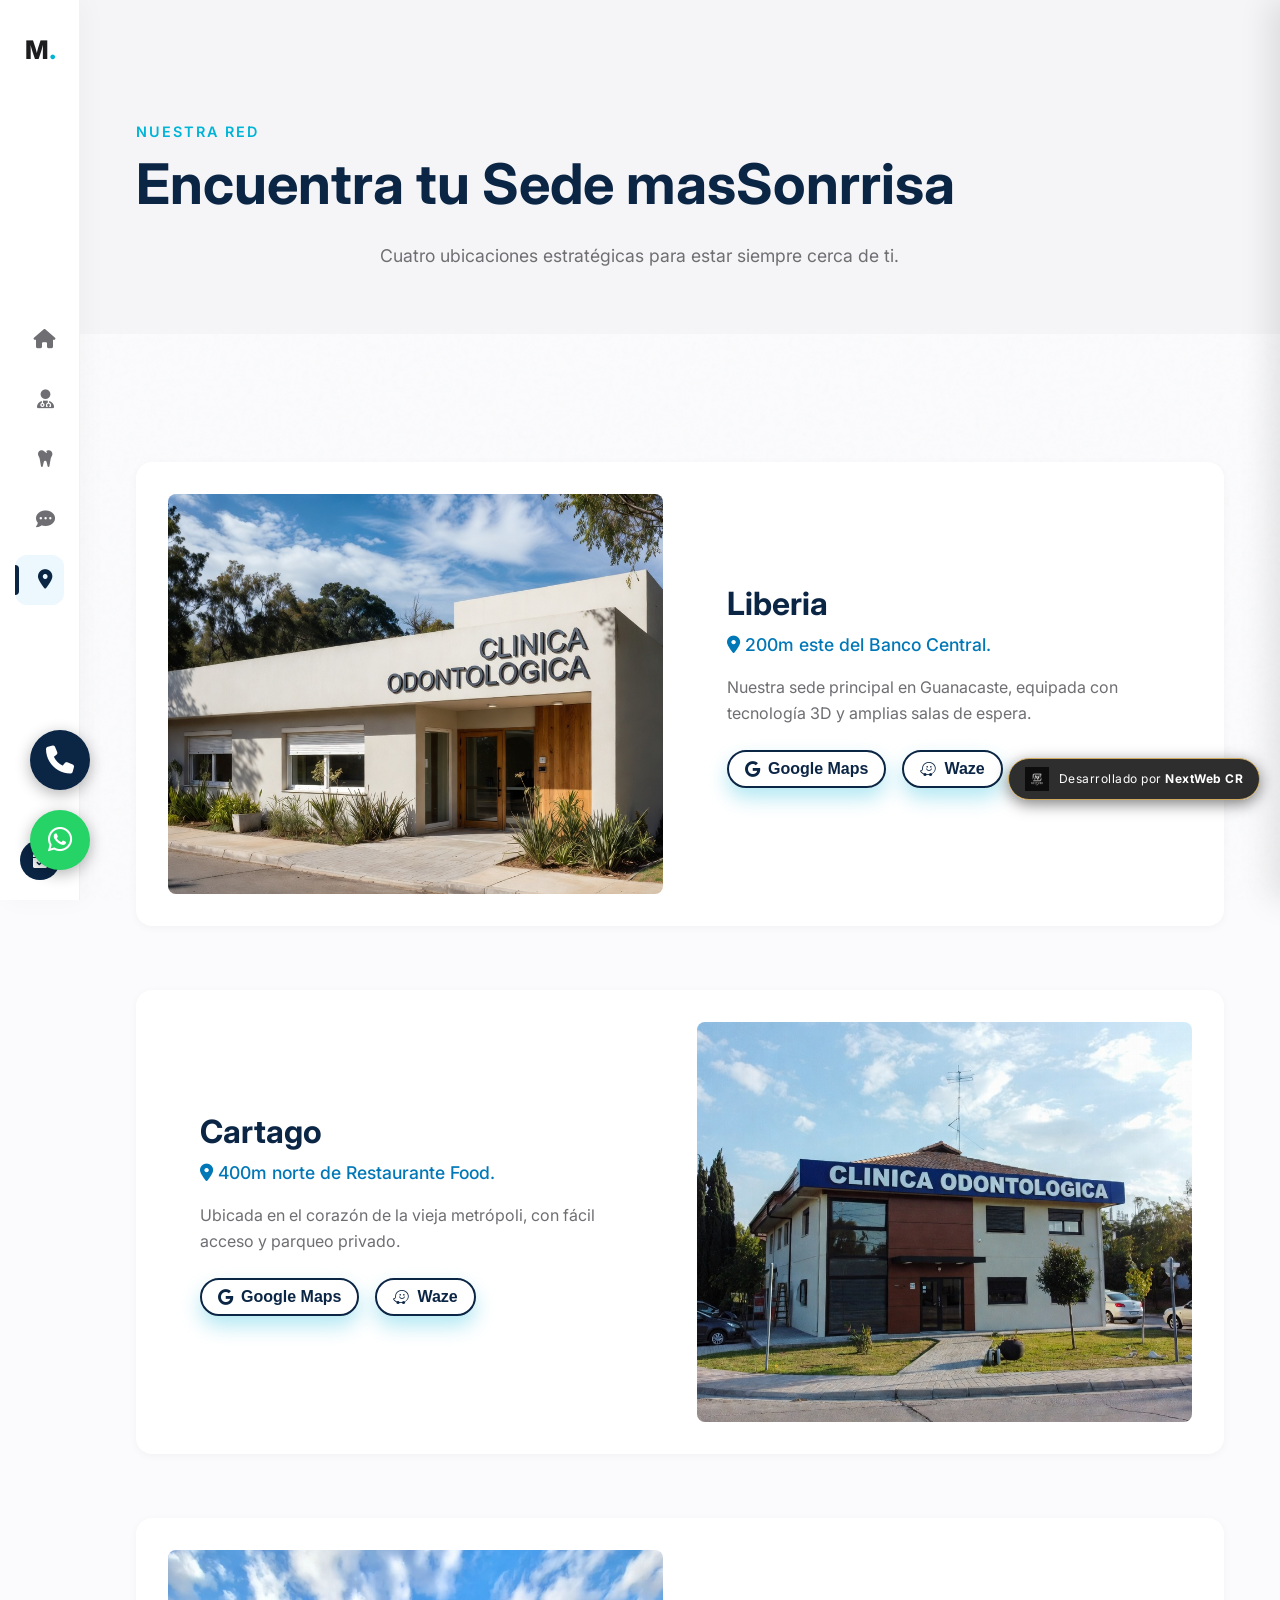
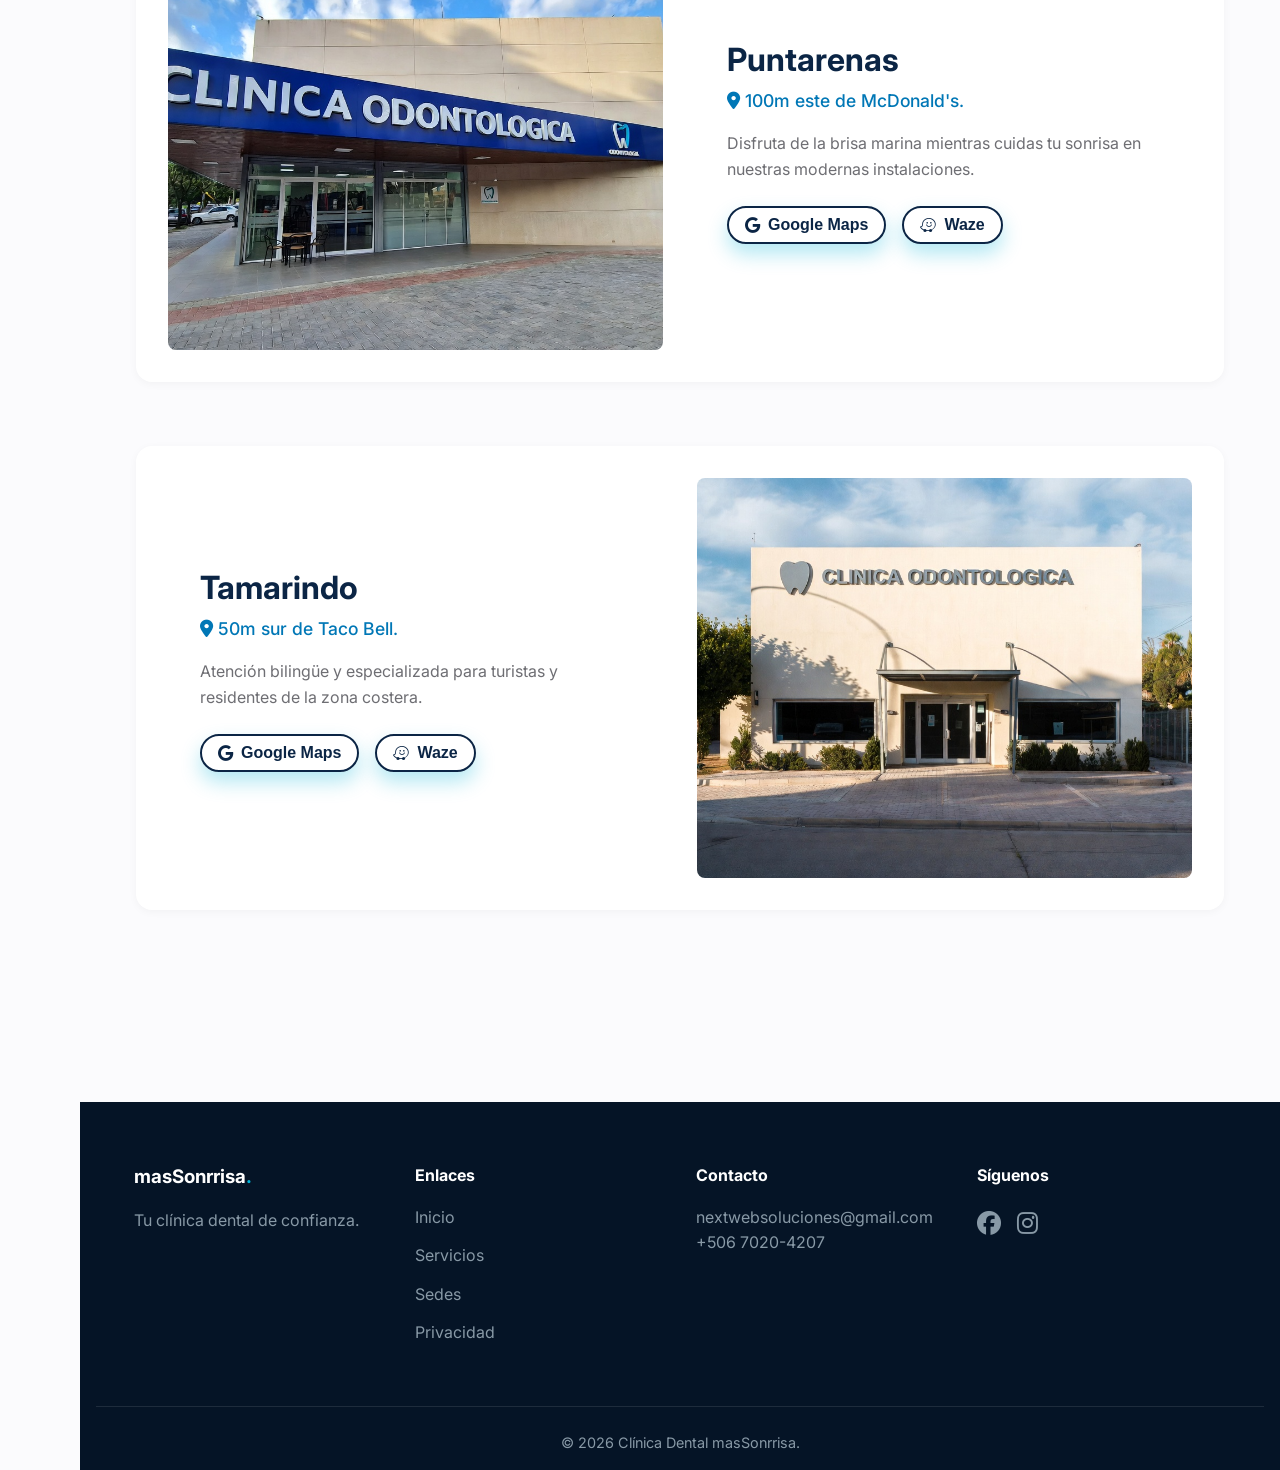
<file: clinicas.html>
<!DOCTYPE html>
<html lang="es">

<head>
    <meta charset="UTF-8">
    <meta name="viewport" content="width=device-width, initial-scale=1.0">
    <link rel="stylesheet" href="css/style.css?v=1.0">
    <link rel="stylesheet" href="https://cdnjs.cloudflare.com/ajax/libs/font-awesome/6.4.0/css/all.min.css">
    <link href="https://fonts.googleapis.com/css2?family=Inter:wght@300;400;500;600;700;800&display=swap"
        rel="stylesheet">
    <title>Sedes | masSonrrisa</title>
</head>

<body>
    <!-- PRELOADER -->
    <div id="preloader">
        <div class="loader-content">
            <div class="loader-logo">masSonrrisa<span style="color:var(--color-accent)">.</span></div>
        </div>
    </div>

    <!-- NAVBAR (Same as index) -->
    <!-- SIDEBAR NAVIGATION (Desktop) & MOBILE TOP BAR -->
    <nav class="sidebar-nav" id="navbar">
        <div class="sidebar-header">
            <a href="index.html" class="sidebar-logo">
                <span class="logo-icon">M<span style="color:var(--color-accent)">.</span></span>
                <span class="logo-text">masSonrrisa</span>
            </a>
            <div class="nav-toggle" id="nav-toggle">
                <i class="fas fa-bars"></i>
            </div>
        </div>

        <div class="sidebar-links">
            <a href="index.html" class="side-link">
                <i class="fas fa-home"></i>
                <span class="link-text">Inicio</span>
            </a>
            <a href="index.html#acerca" class="side-link">
                <i class="fas fa-user-md"></i>
                <span class="link-text">Acerca</span>
            </a>
            <a href="servicios.html" class="side-link">
                <i class="fas fa-tooth"></i>
                <span class="link-text">Servicios</span>
            </a>
            <a href="index.html#testimonios" class="side-link">
                <i class="fas fa-comment-dots"></i>
                <span class="link-text">Testimonios</span>
            </a>
            <a href="clinicas.html" class="side-link active">
                <i class="fas fa-map-marker-alt"></i>
                <span class="link-text">Clínicas</span>
            </a>
        </div>

        <div class="sidebar-footer">
            <a href="index.html#contacto" class="btn-sidebar">
                <i class="fas fa-calendar-check"></i>
                <span class="link-text">Agendar</span>
            </a>
        </div>
    </nav>

    <div class="menu-overlay" id="menu-overlay"></div>
    <div class="mobile-menu" id="mobile-menu">
        <div class="mobile-header">
            <span class="mobile-logo">masSonrrisa<span style="color:var(--color-accent)">.</span></span>
            <button class="close-menu" id="close-menu">&times;</button>
        </div>
        <a href="index.html" class="mobile-nav-link">Inicio</a>
        <a href="servicios.html" class="mobile-nav-link">Servicios</a>
        <a href="clinicas.html" class="mobile-nav-link text-accent">Clínicas</a>
        <a href="index.html#contacto" class="btn mobile-btn">Agendar Cita</a>
    </div>

    <!-- HEADER -->
    <section class="page-header" style="background: var(--color-bg-alt); padding-top: 120px; padding-bottom: 4rem;">
        <div class="container text-center">
            <span class="section-subtitle">Nuestra Red</span>
            <h1 class="section-title reveal">Encuentra tu Sede masSonrrisa</h1>
            <p class="section-desc-center reveal">Cuatro ubicaciones estratégicas para estar siempre cerca de ti.</p>
        </div>
    </section>

    <!-- LOCATIONS LIST -->
    <section class="locations-section">
        <div class="container">
            <!-- LIBERIA -->
            <div class="location-block reveal">
                <div class="location-img">
                    <img src="img/locales/local1.jpg" alt="Sede Liberia" loading="lazy">
                </div>
                <div class="location-info">
                    <h2>Liberia</h2>
                    <p class="address"><i class="fas fa-map-marker-alt"></i> 200m este del Banco Central.</p>
                    <p class="desc">Nuestra sede principal en Guanacaste, equipada con tecnología 3D y amplias salas de
                        espera.</p>
                    <div class="map-actions">
                        <button class="btn btn-outline" onclick="loadMap('liberia', 'google')"><i
                                class="fab fa-google"></i> Google Maps</button>
                        <button class="btn btn-outline" onclick="loadMap('liberia', 'waze')"><i class="fab fa-waze"></i>
                            Waze</button>
                    </div>
                    <div id="map-liberia" class="map-container"></div>
                </div>
            </div>

            <!-- CARTAGO -->
            <div class="location-block reverse">
                <div class="location-img">
                    <img src="img/locales/local4.jpg" alt="Sede Cartago" loading="lazy">
                </div>
                <div class="location-info">
                    <h2>Cartago</h2>
                    <p class="address"><i class="fas fa-map-marker-alt"></i> 400m norte de Restaurante Food.</p>
                    <p class="desc">Ubicada en el corazón de la vieja metrópoli, con fácil acceso y parqueo privado.</p>
                    <div class="map-actions">
                        <button class="btn btn-outline" onclick="loadMap('cartago', 'google')"><i
                                class="fab fa-google"></i> Google Maps</button>
                        <button class="btn btn-outline" onclick="loadMap('cartago', 'waze')"><i class="fab fa-waze"></i>
                            Waze</button>
                    </div>
                    <div id="map-cartago" class="map-container"></div>
                </div>
            </div>

            <!-- PUNTARENAS -->
            <div class="location-block reveal">
                <div class="location-img">
                    <img src="img/locales/local3.jpg" alt="Sede Puntarenas" loading="lazy">
                </div>
                <div class="location-info">
                    <h2>Puntarenas</h2>
                    <p class="address"><i class="fas fa-map-marker-alt"></i> 100m este de McDonald's.</p>
                    <p class="desc">Disfruta de la brisa marina mientras cuidas tu sonrisa en nuestras modernas
                        instalaciones.</p>
                    <div class="map-actions">
                        <button class="btn btn-outline" onclick="loadMap('puntarenas', 'google')"><i
                                class="fab fa-google"></i> Google Maps</button>
                        <button class="btn btn-outline" onclick="loadMap('puntarenas', 'waze')"><i
                                class="fab fa-waze"></i> Waze</button>
                    </div>
                    <div id="map-puntarenas" class="map-container"></div>
                </div>
            </div>

            <!-- TAMARINDO -->
            <div class="location-block reverse">
                <div class="location-img">
                    <img src="img/locales/local2.jpg" alt="Sede Tamarindo" loading="lazy">
                </div>
                <div class="location-info">
                    <h2>Tamarindo</h2>
                    <p class="address"><i class="fas fa-map-marker-alt"></i> 50m sur de Taco Bell.</p>
                    <p class="desc">Atención bilingüe y especializada para turistas y residentes de la zona costera.</p>
                    <div class="map-actions">
                        <button class="btn btn-outline" onclick="loadMap('tamarindo', 'google')"><i
                                class="fab fa-google"></i> Google Maps</button>
                        <button class="btn btn-outline" onclick="loadMap('tamarindo', 'waze')"><i
                                class="fab fa-waze"></i> Waze</button>
                    </div>
                    <div id="map-tamarindo" class="map-container"></div>
                </div>
            </div>
        </div>
    </section>

    <!-- FOOTER -->
    <footer class="footer">
        <div class="container footer-content">
            <div class="footer-col">
                <h3>masSonrrisa<span style="color:var(--color-accent)">.</span></h3>
                <p>Tu clínica dental de confianza.</p>
            </div>
            <div class="footer-col">
                <h4>Enlaces</h4>
                <a href="index.html">Inicio</a>
                <a href="servicios.html">Servicios</a>
                <a href="clinicas.html">Sedes</a>
                <a href="privacidad.html">Privacidad</a>
            </div>
            <div class="footer-col">
                <h4>Contacto</h4>
                <p>nextwebsoluciones@gmail.com</p>
                <p>+506 7020-4207</p>
            </div>
            <div class="footer-col">
                <h4>Síguenos</h4>
                <div class="social-icons">
                    <a href="https://www.facebook.com/profile.php?id=61584523928767&locale=es_LA"><i class="fab fa-facebook"></i></a>
                    <a href="https://www.instagram.com/next.webcr/"><i class="fab fa-instagram"></i></a>
                </div>
            </div>
        </div>
        <div class="footer-bottom">
            <p>&copy; 2026 Clínica Dental masSonrrisa.</p>
        </div>
    </footer>

    <!-- STYLES -->
    <style>
        .location-block {
            display: flex;
            flex-direction: column;
            gap: 2rem;
            margin-bottom: 4rem;
            background: #fff;
            padding: 2rem;
            border-radius: var(--radius-md);
            box-shadow: var(--shadow-sm);
        }

        .location-img {
            width: 100%;
            height: 300px;
            border-radius: var(--radius-sm);
            overflow: hidden;
        }

        .location-img img {
            width: 100%;
            height: 100%;
            object-fit: cover;
        }

        .location-info h2 {
            font-size: 2rem;
            color: var(--color-primary);
            margin-bottom: 0.5rem;
        }

        .address {
            font-size: 1.1rem;
            color: var(--color-accent-dark);
            font-weight: 500;
            margin-bottom: 1rem;
        }

        .desc {
            color: var(--color-text-light);
            margin-bottom: 1.5rem;
        }

        .map-actions {
            display: flex;
            gap: 1rem;
            flex-wrap: wrap;
            margin-bottom: 1rem;
        }

        .btn-outline {
            background: transparent;
            border: 2px solid var(--color-primary);
            color: var(--color-primary);
            padding: 0.5rem 1rem;
            border-radius: 50px;
            font-weight: 600;
            cursor: pointer;
            display: flex;
            align-items: center;
            gap: 0.5rem;
            transition: var(--transition);
        }

        .btn-outline:hover {
            background: var(--color-primary);
            color: #fff;
        }

        .map-container {
            width: 100%;
        }

        .map-container iframe {
            width: 100%;
            height: 300px;
            border-radius: var(--radius-sm);
            border: none;
        }

        @media (min-width: 900px) {
            .location-block {
                flex-direction: row;
                align-items: center;
            }

            .location-block.reverse {
                flex-direction: row-reverse;
            }

            .location-img {
                width: 50%;
                height: 400px;
            }

            .location-info {
                width: 50%;
                padding: 0 2rem;
            }
        }
    </style>

    <script src="js/main.js?v=1.0"></script>
    <script>
        // Map Data (Placeholders - TODO: User needs to update these)
        const maps = {
            'liberia': {
                'google': 'https://www.google.com/maps/embed?pb=!1m18!1m12!1m3!1d15709.664457930855!2d-85.4463378!3d10.6346267!2m3!1f0!2f0!3f0!3m2!1i1024!2i768!4f13.1!3m3!1m2!1s0x8f75871f34608c0d%3A0xe6bf44792d774f76!2sLiberia!5e0!3m2!1ses!2scr!4v1680000000000!5m2!1ses!2scr',
                'waze': 'https://embed.waze.com/iframe?zoom=16&lat=10.6346&lon=-85.4409&ct=livemap'
            },
            'cartago': {
                'google': 'https://www.google.com/maps/embed?pb=!1m18!1m12!1m3!1d31433.68965851083!2d-83.935109!3d9.863806!2m3!1f0!2f0!3f0!3m2!1i1024!2i768!4f13.1!3m3!1m2!1s0x8fa0df9a79743c3d%3A0x6291a89c9704c7c8!2sCartago%2C%20Provincia%20de%20Cartago%2C%20Cartago!5e0!3m2!1ses!2scr!4v1680000000000!5m2!1ses!2scr',
                'waze': 'https://embed.waze.com/iframe?zoom=16&lat=9.8638&lon=-83.9161&ct=livemap'
            },
            'puntarenas': {
                'google': 'https://www.google.com/maps/embed?pb=!1m18!1m12!1m3!1d31460.67232379342!2d-84.856272!3d9.976251!2m3!1f0!2f0!3f0!3m2!1i1024!2i768!4f13.1!3m3!1m2!1s0x8fa02b9e7d770c0f%3A0x2646638025211904!2sPuntarenas%2C%20Provincia%20de%20Puntarenas%2C%20Puntarenas!5e0!3m2!1ses!2scr!4v1680000000000!5m2!1ses!2scr',
                'waze': 'https://embed.waze.com/iframe?zoom=16&lat=9.9763&lon=-84.8383&ct=livemap'
            },
            'tamarindo': {
                'google': 'https://www.google.com/maps/embed?pb=!1m18!1m12!1m3!1d15732.123456789012!2d-85.845678!3d10.298765!2m3!1f0!2f0!3f0!3m2!1i1024!2i768!4f13.1!3m3!1m2!1s0x8f9e312345678901%3A0x1234567890abcdef!2sTamarindo!5e0!3m2!1ses!2scr!4v1680000000000!5m2!1ses!2scr',
                'waze': 'https://embed.waze.com/iframe?zoom=16&lat=10.2993&lon=-85.8423&ct=livemap'
            }
        };

        function loadMap(location, type) {
            const container = document.getElementById(`map-${location}`);
            if (!container) return;

            // TODO: User needs to provide real Map URLs
            let url = maps[location][type];

            container.innerHTML = `<iframe src="${url}" allowfullscreen="" loading="lazy" referrerpolicy="no-referrer-when-downgrade"></iframe>`;
        }
    </script>

    <!-- FLOATING ICONS (Reuse) -->
    <a href="https://wa.me/50670204207" class="float-btn float-whatsapp pulse-anim" target="_blank"><i
            class="fab fa-whatsapp"></i></a>
    <a href="tel:+506 70204207" class="float-btn float-phone pulse-anim"><i class="fas fa-phone"></i></a>
    <!-- DEVELOPER BADGE -->
    <a href="https://nextwebcr.com" target="_blank" class="developer-badge">
        <img src="img/logo.png" alt="NextWeb CR">
        <span>Desarrollado por <strong>NextWeb CR</strong></span>
    </a>

    <!-- TAWK.TO SCRIPT -->
    <script type="text/javascript">
        var Tawk_API = Tawk_API || {}, Tawk_LoadStart = new Date();
        (function () {
            var s1 = document.createElement("script"), s0 = document.getElementsByTagName("script")[0];
            s1.async = true;
            s1.src = 'https://embed.tawk.to/69633d7c987b03197cb20051/1jelqgcbd';
            s1.charset = 'UTF-8';
            s1.setAttribute('crossorigin', '*');
            s0.parentNode.insertBefore(s1, s0);
        })();
    </script>
</body>

</html>
</file>
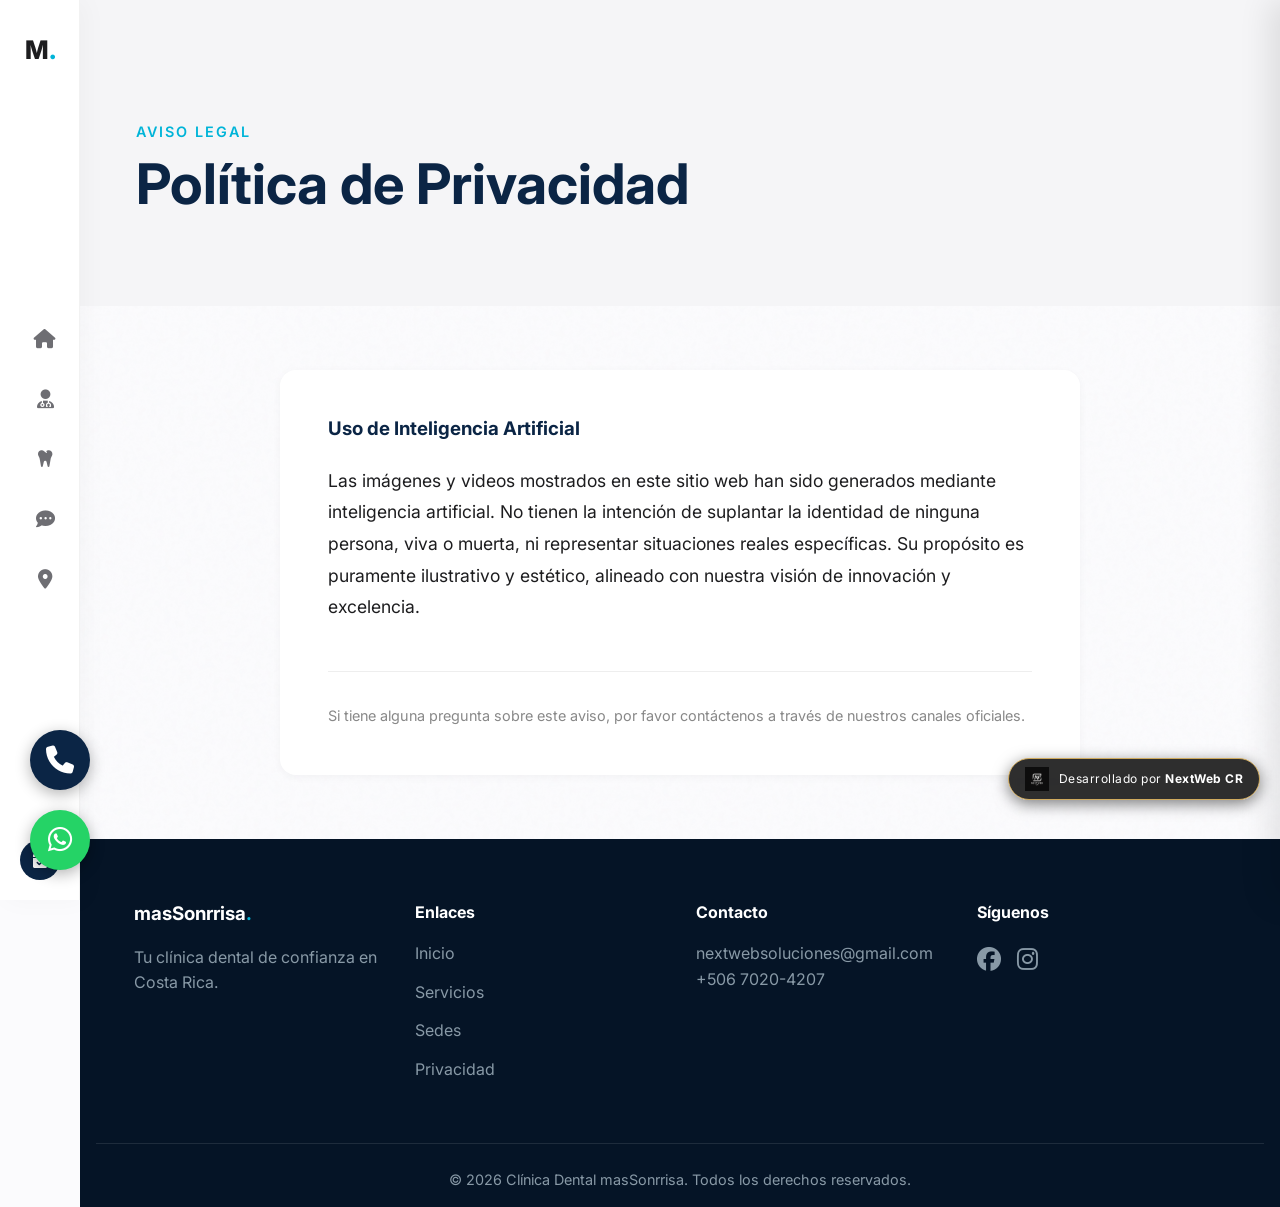
<file: privacidad.html>
<!DOCTYPE html>
<html lang="es">

<head>
    <meta charset="UTF-8">
    <meta name="viewport" content="width=device-width, initial-scale=1.0">
    <link rel="stylesheet" href="css/style.css?v=1.0">
    <link rel="stylesheet" href="https://cdnjs.cloudflare.com/ajax/libs/font-awesome/6.4.0/css/all.min.css">
    <link href="https://fonts.googleapis.com/css2?family=Inter:wght@300;400;500;600;700;800&display=swap"
        rel="stylesheet">
    <title>Privacidad | masSonrrisa</title>
</head>

<body>
    <!-- PRELOADER -->
    <div id="preloader">
        <div class="loader-content">
            <div class="loader-logo">masSonrrisa<span style="color:var(--color-accent)">.</span></div>
        </div>
    </div>

    <!-- NAVBAR -->
    <nav class="sidebar-nav" id="navbar">
        <div class="sidebar-header">
            <a href="index.html" class="sidebar-logo">
                <span class="logo-icon">M<span style="color:var(--color-accent)">.</span></span>
                <span class="logo-text">masSonrrisa</span>
            </a>
            <div class="nav-toggle" id="nav-toggle">
                <i class="fas fa-bars"></i>
            </div>
        </div>

        <div class="sidebar-links">
            <a href="index.html" class="side-link">
                <i class="fas fa-home"></i>
                <span class="link-text">Inicio</span>
            </a>
            <a href="index.html#acerca" class="side-link">
                <i class="fas fa-user-md"></i>
                <span class="link-text">Acerca</span>
            </a>
            <a href="servicios.html" class="side-link">
                <i class="fas fa-tooth"></i>
                <span class="link-text">Servicios</span>
            </a>
            <a href="index.html#testimonios" class="side-link">
                <i class="fas fa-comment-dots"></i>
                <span class="link-text">Testimonios</span>
            </a>
            <a href="clinicas.html" class="side-link">
                <i class="fas fa-map-marker-alt"></i>
                <span class="link-text">Clínicas</span>
            </a>
        </div>

        <div class="sidebar-footer">
            <a href="index.html#contacto" class="btn-sidebar">
                <i class="fas fa-calendar-check"></i>
                <span class="link-text">Agendar</span>
            </a>
        </div>
    </nav>

    <!-- MOBILE MENU -->
    <div class="menu-overlay" id="menu-overlay"></div>
    <div class="mobile-menu" id="mobile-menu">
        <div class="mobile-header">
            <span class="mobile-logo">masSonrrisa<span style="color:var(--color-accent)">.</span></span>
            <button class="close-menu" id="close-menu">&times;</button>
        </div>
        <a href="index.html" class="mobile-nav-link">Inicio</a>
        <a href="servicios.html" class="mobile-nav-link">Servicios</a>
        <a href="clinicas.html" class="mobile-nav-link">Clínicas</a>
        <a href="privacidad.html" class="mobile-nav-link text-accent">Privacidad</a>
        <a href="index.html#contacto" class="btn mobile-btn">Agendar Cita</a>
    </div>

    <!-- HEADER -->
    <section class="page-header" style="background: var(--color-bg-alt); padding-top: 120px; padding-bottom: 4rem;">
        <div class="container text-center">
            <span class="section-subtitle">Aviso Legal</span>
            <h1 class="section-title reveal">Política de Privacidad</h1>
        </div>
    </section>

    <!-- PRIVACY CONTENT -->
    <section class="privacy-section" style="padding: 4rem 0;">
        <div class="container">
            <div class="privacy-content"
                style="max-width: 800px; margin: 0 auto; background: #fff; padding: 3rem; border-radius: var(--radius-md); box-shadow: var(--shadow-sm);">
                <h3 style="margin-bottom: 1.5rem; color: var(--color-primary);">Uso de Inteligencia Artificial</h3>
                <p style="line-height: 1.8; color: var(--color-text); font-size: 1.1rem;">
                    Las imágenes y videos mostrados en este sitio web han sido generados mediante inteligencia
                    artificial.
                    No tienen la intención de suplantar la identidad de ninguna persona, viva o muerta, ni representar
                    situaciones reales específicas.
                    Su propósito es puramente ilustrativo y estético, alineado con nuestra visión de innovación y
                    excelencia.
                </p>

                <div style="margin-top: 3rem; padding-top: 2rem; border-top: 1px solid #eee;">
                    <p style="font-size: 0.9rem; color: #888;">
                        Si tiene alguna pregunta sobre este aviso, por favor contáctenos a través de nuestros canales
                        oficiales.
                    </p>
                </div>
            </div>
        </div>
    </section>

    <!-- FOOTER -->
    <footer class="footer">
        <div class="container footer-content">
            <div class="footer-col">
                <h3>masSonrrisa<span style="color:var(--color-accent)">.</span></h3>
                <p>Tu clínica dental de confianza en Costa Rica.</p>
            </div>
            <div class="footer-col">
                <h4>Enlaces</h4>
                <a href="index.html">Inicio</a>
                <a href="servicios.html">Servicios</a>
                <a href="clinicas.html">Sedes</a>
                <a href="privacidad.html">Privacidad</a>
            </div>
            <div class="footer-col">
                <h4>Contacto</h4>
                <p>nextwebsoluciones@gmail.com</p>
                <p>+506 7020-4207</p>
            </div>
            <div class="footer-col">
                <h4>Síguenos</h4>
                <div class="social-icons">
                    <a href="https://www.facebook.com/profile.php?id=61584523928767&locale=es_LA"><i class="fab fa-facebook"></i></a>
                    <a href="https://www.instagram.com/next.webcr/"><i class="fab fa-instagram"></i></a>
                </div>
            </div>
        </div>
        <div class="footer-bottom">
            <p>&copy; 2026 Clínica Dental masSonrrisa. Todos los derechos reservados.</p>
        </div>
    </footer>

    <!-- SCRIPTS -->
    <script src="js/main.js?v=1.0"></script>

    <!-- FLOATING ICONS -->
    <a href="https://wa.me/50670204207" class="float-btn float-whatsapp pulse-anim" target="_blank"
        aria-label="Chat WhatsApp">
        <i class="fab fa-whatsapp"></i>
    </a>
    <a href="tel:+506 70204207" class="float-btn float-phone pulse-anim" aria-label="Llamar">
        <i class="fas fa-phone"></i>
    </a>

    <!-- DEVELOPER BADGE -->
    <a href="https://nextwebcr.com" target="_blank" class="developer-badge">
        <img src="img/logo.png" alt="NextWeb CR">
        <span>Desarrollado por <strong>NextWeb CR</strong></span>
    </a>

<!--Start of Tawk.to Script-->
<script type="text/javascript">
var Tawk_API=Tawk_API||{}, Tawk_LoadStart=new Date();
(function(){
var s1=document.createElement("script"),s0=document.getElementsByTagName("script")[0];
s1.async=true;
s1.src='https://embed.tawk.to/69633d7c987b03197cb20051/1jelqgcbd';
s1.charset='UTF-8';
s1.setAttribute('crossorigin','*');
s0.parentNode.insertBefore(s1,s0);
})();
</script>
<!--End of Tawk.to Script-->
</body>

</html>
</file>
<file: css/style.css>
/* =========================================
   GLOBAL RESET & VARIABLES
   ========================================= */
:root {
    /* Premium Palette: Trust & Freshness */
    --color-primary: #0b2545;
    /* Deep Royal Blue */
    --color-primary-light: #133b6b;
    --color-accent: #00b4d8;
    /* Bright Cyan/Teal */
    --color-accent-dark: #0077b6;
    --color-text: #1d1d1f;
    /* Soft Black */
    --color-text-light: #6e6e73;
    --color-bg: #fbfbfd;
    /* Off-white Apple style */
    --color-bg-alt: #f5f5f7;
    --color-white: #ffffff;
    --shadow-sm: 0 2px 8px rgba(0, 0, 0, 0.04);
    --shadow-md: 0 8px 24px rgba(0, 0, 0, 0.08);
    --shadow-lg: 0 16px 48px rgba(0, 0, 0, 0.12);
    --font-main: 'Inter', system-ui, -apple-system, sans-serif;
    --radius-sm: 8px;
    --radius-md: 16px;
    --radius-lg: 24px;
    --transition: all 0.3s cubic-bezier(0.25, 0.8, 0.25, 1);
}

* {
    margin: 0;
    padding: 0;
    box-sizing: border-box;
}

html {
    font-size: 16px;
    scroll-behavior: smooth;
}

body {
    font-family: var(--font-main);
    background-color: var(--color-bg);
    color: var(--color-text);
    line-height: 1.6;
    overflow-x: hidden;
}

h1,
h2,
h3,
h4,
h5,
h6 {
    font-weight: 700;
    line-height: 1.2;
    color: var(--color-primary);
}

a {
    text-decoration: none;
    color: inherit;
    transition: var(--transition);
}

img {
    max-width: 100%;
    height: auto;
    display: block;
}

section {
    padding: 4rem 1rem;
    position: relative;
    overflow: hidden;
}

/* Container for responsive checking */
.container {
    width: 100%;
    margin: 0 auto;
    padding: 0 1.5rem;
}

/* Tablet */
@media (min-width: 768px) {
    .container {
        max-width: 720px;
    }

    section {
        padding: 6rem 2rem;
    }
}

/* Desktop */
@media (min-width: 1024px) {
    .container {
        max-width: 1140px;
    }

    section {
        padding: 8rem 2rem;
    }
}

/* =========================================
   SIDEBAR NAVIGATION (Desktop: Left | Mobile: Top)
   ========================================= */

/* DESKTOP LAYOUT (Default > 1024px) */
@media (min-width: 1024px) {
    body {
        padding-left: 80px;
        /* Space for collapsed sidebar */
        transition: padding-left 0.4s ease;
    }

    .sidebar-nav {
        position: fixed;
        top: 0;
        left: 0;
        height: 100vh;
        width: 80px;
        /* Collapsed width */
        background: rgba(255, 255, 255, 0.9);
        backdrop-filter: blur(20px);
        -webkit-backdrop-filter: blur(20px);
        z-index: 2000;
        display: flex;
        flex-direction: column;
        border-right: 1px solid rgba(0, 0, 0, 0.05);
        transition: width 0.4s cubic-bezier(0.165, 0.84, 0.44, 1);
        box-shadow: 5px 0 25px rgba(0, 0, 0, 0.03);
        overflow: hidden;
        white-space: nowrap;
    }

    /* Expand on Hover */
    .sidebar-nav:hover {
        width: 280px;
    }

    /* --- HEADER --- */
    .sidebar-header {
        height: 100px;
        display: flex;
        align-items: center;
        /* Center for collapsed, left for expanded? */
        padding: 0 24px;
    }

    .sidebar-logo {
        text-decoration: none;
        display: flex;
        align-items: center;
        gap: 15px;
        color: var(--color-text);
        font-weight: 800;
        font-size: 1.4rem;
    }

    .logo-icon {
        font-size: 1.6rem;
        width: 32px;
        text-align: center;
    }

    .logo-text {
        opacity: 0;
        transform: translateX(-10px);
        transition: all 0.3s ease;
    }

    .sidebar-nav:hover .logo-text {
        opacity: 1;
        transform: translateX(0);
        transition-delay: 0.1s;
    }

    .nav-toggle {
        display: none;
    }

    /* Hide hamburger on desktop */

    /* --- LINKS --- */
    .sidebar-links {
        flex: 1;
        display: flex;
        flex-direction: column;
        justify-content: center;
        gap: 10px;
        padding: 0 15px;
    }

    .side-link {
        display: flex;
        align-items: center;
        height: 50px;
        padding: 0 15px;
        text-decoration: none;
        color: var(--color-text-light);
        border-radius: 12px;
        transition: all 0.3s ease;
        position: relative;
    }

    .side-link i {
        font-size: 1.2rem;
        min-width: 30px;
        /* Align icons */
        text-align: center;
        transition: color 0.3s ease;
    }

    .link-text {
        margin-left: 15px;
        opacity: 0;
        transform: translateX(-10px);
        transition: all 0.3s ease;
        font-weight: 500;
        font-size: 1rem;
    }

    .sidebar-nav:hover .link-text {
        opacity: 1;
        transform: translateX(0);
        transition-delay: 0.05s;
    }

    .side-link:hover,
    .side-link.active {
        background: rgba(14, 165, 233, 0.08);
        /* Primary fade */
        color: var(--color-primary);
    }

    .side-link.active::before {
        content: '';
        position: absolute;
        left: 0;
        top: 50%;
        transform: translateY(-50%);
        height: 60%;
        width: 4px;
        background: var(--color-primary);
        border-radius: 0 4px 4px 0;
    }

    /* --- FOOTER --- */
    .sidebar-footer {
        padding: 20px;
        /* opacity: 0; */
        /* transition: opacity 0.3s; */
    }

    .btn-sidebar {
        display: flex;
        align-items: center;
        justify-content: center;
        background: var(--color-primary);
        color: white;
        text-decoration: none;
        padding: 12px;
        border-radius: 50px;
        /* Circle when collapsed */
        width: 40px;
        height: 40px;
        overflow: hidden;
        transition: all 0.4s ease;
    }

    .btn-sidebar i {
        font-size: 1rem;
    }

    .btn-sidebar .link-text {
        display: none;
        /* Hide text initially */
    }

    .sidebar-nav:hover .btn-sidebar {
        width: 100%;
        border-radius: 12px;
        justify-content: center;
        border-radius: 50px;
    }

    .sidebar-nav:hover .btn-sidebar .link-text {
        display: inline-block;
        margin-left: 10px;
        color: white;
    }

    .sidebar-social {
        display: none;
    }

    /* Simplify for now */
}


/* MOBILE LAYOUT (< 1024px) */
@media (max-width: 1024px) {
    .sidebar-nav {
        position: fixed;
        top: 0;
        left: 0;
        width: 100%;
        height: 70px;
        background: rgba(255, 255, 255, 0.95);
        backdrop-filter: blur(10px);
        display: flex;
        justify-content: space-between;
        align-items: center;
        padding: 0 20px;
        z-index: 2000;
        border-bottom: 1px solid rgba(0, 0, 0, 0.05);
    }

    .sidebar-links,
    .sidebar-footer {
        display: none;
        /* Hidden on mobile bar */
    }

    .sidebar-header {
        width: 100%;
        display: flex;
        justify-content: space-between;
        align-items: center;
    }

    .sidebar-logo {
        text-decoration: none;
        display: flex;
        align-items: center;
        gap: 10px;
        color: var(--color-text);
        font-weight: 800;
        font-size: 1.2rem;
    }

    .logo-text {
        opacity: 1;
        transform: none;
    }

    /* Always visible on mobile header */

    .logo-icon {
        display: none;
    }

    /* Simple text logo for mobile */

    .nav-toggle {
        display: block;
        font-size: 1.5rem;
        color: var(--color-text);
        cursor: pointer;
    }
}

/* MOBILE MENU OVERLAY (Shared styling) */
.mobile-menu {
    position: fixed;
    top: 0;
    right: -100%;
    width: 100%;
    /* Full width for modern feel */
    height: 100vh;
    background: white;
    z-index: 2100;
    display: flex;
    flex-direction: column;
    justify-content: center;
    /* Center items */
    align-items: center;
    gap: 2rem;
    transition: right 0.4s cubic-bezier(0.77, 0, 0.175, 1);
    box-shadow: -10px 0 30px rgba(0, 0, 0, 0.1);
}

.mobile-menu.active {
    right: 0;
}

.mobile-header {
    position: absolute;
    top: 0;
    left: 0;
    width: 100%;
    height: 70px;
    padding: 0 20px;
    display: flex;
    justify-content: space-between;
    align-items: center;
    border-bottom: 1px solid rgba(0, 0, 0, 0.05);
}

.mobile-logo {
    font-weight: 800;
    font-size: 1.2rem;
    color: var(--color-text);
}

.close-menu {
    background: none;
    border: none;
    font-size: 2.5rem;
    color: var(--color-text);
    cursor: pointer;
    line-height: 1;
}

.mobile-nav-link {
    font-size: 1.5rem;
    font-weight: 600;
    color: var(--color-text);
    text-decoration: none;
    transition: color 0.3s;
}

.mobile-nav-link:hover,
.mobile-nav-link.text-accent {
    color: var(--color-primary);
}

.mobile-btn {
    margin-top: 1rem;
    padding: 1rem 3rem;
    border-radius: 50px;
    font-size: 1.1rem;
}



/* =========================================
   HERO (Type 2: Full Screen with Fade)
   ========================================= */
.hero {
    height: 100vh;
    width: 100%;
    position: relative;
    display: flex;
    align-items: center;
    justify-content: center;
    color: var(--color-white);
    padding: 0;
    /* Override section padding */
}

/* Carousel Backgrounds */
.hero-slider {
    position: absolute;
    top: 0;
    left: 0;
    width: 100%;
    height: 100%;
    z-index: 1;
}

.hero-slide {
    position: absolute;
    top: 0;
    left: 0;
    width: 100%;
    height: 100%;
    background-size: cover;
    background-position: center;
    opacity: 0;
    transition: opacity 0.8s ease-in-out;
    z-index: 1;
}

.hero-slide.active {
    opacity: 1;
    z-index: 2;
}

.hero-slide::before {
    content: '';
    position: absolute;
    top: 0;
    left: 0;
    width: 100%;
    height: 100%;
    background: linear-gradient(180deg, rgba(11, 37, 69, 0.7) 0%, rgba(11, 37, 69, 0.3) 50%, rgba(11, 37, 69, 0.8) 100%);
}

.hero-content {
    position: relative;
    z-index: 2;
    text-align: center;
    width: 100%;
    padding: 0 1.5rem;
    max-width: 900px;
}

.hero-subtitle {
    display: block;
    font-size: 1rem;
    text-transform: uppercase;
    letter-spacing: 3px;
    color: var(--color-accent);
    margin-bottom: 1rem;
    animation: fadeInUp 1s ease 0.2s backwards;
}

.hero-title {
    font-size: 2.5rem;
    /* Mobile */
    line-height: 1.1;
    margin-bottom: 1.5rem;
    color: var(--color-white);
    text-shadow: 0 4px 10px rgba(0, 0, 0, 0.3);
    animation: fadeInUp 1s ease 0.4s backwards;
}

.hero-desc {
    font-size: 1.1rem;
    max-width: 600px;
    margin: 0 auto 2.5rem;
    opacity: 0.9;
    animation: fadeInUp 1s ease 0.6s backwards;
}

.btn {
    display: inline-block;
    padding: 1rem 2.5rem;
    background: var(--color-accent);
    color: var(--color-white);
    font-weight: 600;
    border-radius: 50px;
    box-shadow: 0 10px 20px rgba(0, 180, 216, 0.3);
    transition: var(--transition);
    border: none;
    cursor: pointer;
    font-size: 1rem;
    animation: fadeInUp 1s ease 0.8s backwards;
}

.btn:hover {
    transform: translateY(-3px);
    background: var(--color-accent-dark);
    box-shadow: 0 15px 30px rgba(0, 180, 216, 0.4);
}

/* Tablet/Desktop Text Sizes */
@media (min-width: 768px) {
    .hero-title {
        font-size: 4rem;
    }

    .hero-desc {
        font-size: 1.25rem;
    }
}

@media (min-width: 1024px) {
    .hero-title {
        font-size: 5rem;
    }
}

/* Animations */
@keyframes fadeInUp {
    from {
        opacity: 0;
        transform: translateY(30px);
    }

    to {
        opacity: 1;
        transform: translateY(0);
    }
}

/* =========================================
   COMMON SECTION STYLES
   ========================================= */
.section-subtitle {
    display: block;
    font-size: 0.9rem;
    color: var(--color-accent);
    text-transform: uppercase;
    letter-spacing: 2px;
    font-weight: 600;
    margin-bottom: 0.5rem;
}

.section-title {
    font-size: 2.5rem;
    margin-bottom: 1.5rem;
    color: var(--color-primary);
}

.highlight {
    color: var(--color-accent-dark);
    position: relative;
    display: inline-block;
}

.section-desc {
    font-size: 1.1rem;
    color: var(--color-text-light);
    margin-bottom: 1.5rem;
    line-height: 1.7;
}

.section-header {
    margin-bottom: 4rem;
}

.section-header.text-center {
    text-align: center;
}

.section-desc-center {
    font-size: 1.1rem;
    color: var(--color-text-light);
    max-width: 600px;
    margin: 0 auto;
}

.btn-secondary {
    background: transparent;
    border: 2px solid var(--color-primary);
    color: var(--color-primary);
    box-shadow: none;
}

.btn-secondary:hover {
    background: var(--color-primary);
    color: var(--color-white);
}

/* =========================================
   ACERCA SECTION (Magazine Layout)
   ========================================= */
.acerca {
    background-color: var(--color-white);
    position: relative;
    overflow: visible;
    /* Allow decorative elements to bleed */
    padding: 8rem 0;
}

.magazine-container {
    display: grid;
    grid-template-columns: 1fr;
    gap: 4rem;
    position: relative;
}

/* Col 1: Content */
.magazine-content {
    position: relative;
    z-index: 2;
}

.magazine-text-block {
    margin: 2rem 0;
    border-left: 3px solid var(--color-accent);
    padding-left: 2rem;
}

.magazine-text-block .section-desc {
    font-size: 1.15rem;
    color: var(--color-text);
    margin-bottom: 1.5rem;
}

.stats-minimal {
    display: flex;
    gap: 3rem;
    margin: 3rem 0;
    border-top: 1px solid rgba(0, 0, 0, 0.1);
    padding-top: 2rem;
}

.stat-unit {
    display: flex;
    flex-direction: column;
}

.stat-num {
    font-size: 2.5rem;
    font-family: var(--font-heading);
    color: var(--color-primary);
    line-height: 1;
}

.stat-txt {
    font-size: 0.85rem;
    text-transform: uppercase;
    letter-spacing: 1px;
    color: var(--color-text-light);
    margin-top: 0.5rem;
}

/* Col 2: Visuals (Asymmetric) */
.magazine-visuals {
    position: relative;
    height: 600px;
    display: flex;
    align-items: center;
    justify-content: center;
}

.mag-img-large {
    width: 85%;
    height: 500px;
    position: absolute;
    top: 0;
    right: 0;
    z-index: 1;
    overflow: hidden;
    box-shadow: 20px 20px 60px rgba(0, 0, 0, 0.1);
}

.mag-img-large img {
    width: 100%;
    height: 100%;
    object-fit: cover;
    transition: transform 1s ease;
}

.mag-img-large:hover img {
    transform: scale(1.05);
}

.mag-img-small {
    width: 50%;
    height: 300px;
    position: absolute;
    bottom: -50px;
    left: 0;
    z-index: 2;
    border: 10px solid var(--color-white);
    box-shadow: 0 15px 40px rgba(0, 0, 0, 0.15);
    overflow: hidden;
}

.mag-img-small img {
    width: 100%;
    height: 100%;
    object-fit: cover;
}

/* Decorative */
.magazine-visuals .mag-deco-line {
    position: absolute;
    top: -30px;
    right: -30px;
    width: 200px;
    height: 200px;
    border: 1px solid var(--color-accent);
    z-index: 0;
    opacity: 0.5;
}

.magazine-visuals .mag-deco-circle {
    position: absolute;
    bottom: 50px;
    right: 50px;
    width: 150px;
    height: 150px;
    border-radius: 50%;
    background: radial-gradient(circle, var(--color-accent-light) 0%, transparent 70%);
    z-index: 0;
    opacity: 0.6;
}

@media (min-width: 1024px) {
    .magazine-container {
        grid-template-columns: 0.8fr 1.2fr;
        /* Asymmetric Split */
        gap: 6rem;
        align-items: flex-start;
        /* Align top for sticky */
    }

    .magazine-content {
        position: sticky;
        /* Sticky effect on Desktop */
        top: 150px;
    }

    .section-title {
        font-size: 3.5rem;
        /* Larger title */
    }

    .mag-img-large {
        height: 650px;
        right: 20px;
    }
}



/* =========================================
   BENEFICIOS SECTION (Grid)
   ========================================= */
.beneficios {
    background-color: var(--color-bg-alt);
}

/* =========================================
   BENEFICIOS SECTION (Bento Grid)
   ========================================= */
/* =========================================
   BENEFICIOS SECTION (Bento Grid - Apple Style)
   ========================================= */
.beneficios {
    background-color: var(--color-bg-alt);
    padding: 6rem 0;
}

.bento-grid {
    display: grid;
    grid-template-columns: 1fr;
    gap: 1.5rem;
    max-width: 1200px;
    margin: 0 auto;
}

/* Card Base - Immersive */
.bento-card {
    background: #000;
    border-radius: 24px;
    position: relative;
    overflow: hidden;
    min-height: 350px;
    box-shadow: 0 10px 30px rgba(0, 0, 0, 0.1);
    transition: transform 0.5s cubic-bezier(0.2, 0.8, 0.2, 1), box-shadow 0.5s ease;
    cursor: default;
}

.bento-card:hover {
    transform: scale(1.02);
    box-shadow: 0 20px 50px rgba(0, 0, 0, 0.2);
    z-index: 2;
}

/* Background Image */
.bento-bg {
    position: absolute;
    top: 0;
    left: 0;
    width: 100%;
    height: 100%;
    object-fit: cover;
    z-index: 0;
    transition: transform 0.8s ease;
    filter: brightness(0.9);
}

.bento-card:hover .bento-bg {
    transform: scale(1.08);
}

/* Gradient Overlay for Text Readability */
.bento-overlay {
    position: absolute;
    top: 0;
    left: 0;
    width: 100%;
    height: 100%;
    background: linear-gradient(to top,
            rgba(0, 0, 0, 0.9) 0%,
            rgba(0, 0, 0, 0.5) 40%,
            rgba(0, 0, 0, 0.1) 70%,
            transparent 100%);
    z-index: 1;
}

/* Content Positioning */
.bento-content {
    position: absolute;
    bottom: 0;
    left: 0;
    width: 100%;
    padding: 2.5rem;
    z-index: 2;
    transform: translateY(0);
    transition: transform 0.4s ease;
}

.bento-content h3 {
    font-size: 1.8rem;
    font-weight: 700;
    color: #fff;
    margin-bottom: 0.5rem;
    line-height: 1.1;
    text-shadow: 0 2px 10px rgba(0, 0, 0, 0.3);
}

.bento-content p {
    font-size: 1.05rem;
    color: rgba(255, 255, 255, 0.9);
    line-height: 1.5;
    margin: 0;
    font-weight: 400;
    max-width: 90%;
}

/* Desktop Grid Logic */
@media (min-width: 1024px) {
    .bento-grid {
        grid-template-columns: repeat(3, 1fr);
        grid-auto-rows: 400px;
        /* Taller rows for dramatic effect */
    }

    .bento-wide {
        grid-column: span 2;
    }

    .bento-tall {
        grid-row: span 2;
    }
}



/* =========================================
   TESTIMONIOS SECTION
   ========================================= */
.testimonios {
    background-color: var(--color-white);
}

.testi-container {
    display: grid;
    grid-template-columns: 1fr;
    gap: 3rem;
}

.testi-videos {
    display: flex;
    flex-direction: column;
    gap: 2rem;
}

.video-card {
    background: #000;
    border-radius: var(--radius-md);
    overflow: hidden;
    box-shadow: var(--shadow-md);
}

.video-wrapper {
    position: relative;
    padding-bottom: 56.25%;
    /* 16:9 */
    height: 0;
}

.video-wrapper iframe {
    position: absolute;
    top: 0;
    left: 0;
    width: 100%;
    height: 100%;
}

.video-caption {
    background: var(--color-white);
    padding: 1rem;
    font-weight: 600;
    color: var(--color-primary);
    text-align: center;
}

.testi-list {
    background: var(--color-bg-alt);
    padding: 2rem;
    border-radius: var(--radius-md);
    max-height: 600px;
    overflow-y: auto;
    /* Custom Scrollbar */
    scrollbar-width: thin;
    scrollbar-color: var(--color-accent) #eee;
}

.testi-card {
    background: var(--color-white);
    padding: 1.5rem;
    margin-bottom: 1rem;
    border-radius: var(--radius-sm);
    box-shadow: var(--shadow-sm);
    border-left: 4px solid var(--color-accent);
}

.testi-card p {
    font-size: 1rem;
    font-style: italic;
    color: var(--color-text);
    margin-bottom: 0.5rem;
}

.testi-card .author {
    font-weight: 700;
    color: var(--color-primary);
    text-align: right;
    font-size: 0.9rem;
}

/* Tablet/Desktop */
@media (min-width: 900px) {
    .testi-container {
        grid-template-columns: 1fr 1fr;
    }
}

/* =========================================
   GALERIA SECTION (Masonry-ish Grid)
   ========================================= */
.galeria {
    background-color: var(--color-bg);
}

.gallery-grid {
    display: grid;
    grid-template-columns: repeat(2, 1fr);
    gap: 1rem;
}

.gallery-item {
    position: relative;
    overflow: hidden;
    border-radius: var(--radius-sm);
    height: 200px;
    cursor: pointer;
}

.gallery-item img {
    width: 100%;
    height: 100%;
    object-fit: cover;
    transition: transform 0.5s ease;
}

.gallery-item:hover img {
    transform: scale(1.1);
}

/* Desktop Gallery */
@media (min-width: 768px) {
    .gallery-grid {
        grid-template-columns: repeat(3, 1fr);
        gap: 1.5rem;
    }

    .gallery-item {
        height: 300px;
    }
}

/* =========================================
   TRAYECTORIA SECTION
   ========================================= */
.trayectoria {
    background-color: var(--color-primary);
    color: var(--color-white);
}

.trayectoria-container {
    display: grid;
    grid-template-columns: 1fr;
    gap: 3rem;
    align-items: center;
}

.trayectoria-content .section-title,
.trayectoria-content .section-desc {
    color: var(--color-white);
}

.timeline {
    border-left: 2px solid var(--color-accent);
    padding-left: 2rem;
    margin-top: 2rem;
}

.timeline-item {
    position: relative;
    margin-bottom: 2rem;
}

.timeline-item::before {
    content: '';
    position: absolute;
    left: -2.6rem;
    top: 0;
    width: 1rem;
    height: 1rem;
    background: var(--color-accent);
    border-radius: 50%;
    border: 3px solid var(--color-primary);
}

.year {
    font-size: 1.5rem;
    font-weight: 800;
    color: var(--color-accent);
    margin-bottom: 0.5rem;
}

.trayectoria-img {
    border-radius: var(--radius-md);
    overflow: hidden;
    box-shadow: 0 20px 50px rgba(0, 0, 0, 0.3);
}

@media (min-width: 768px) {
    .trayectoria-container {
        grid-template-columns: 1fr 1fr;
    }
}


/* =========================================
   CONTACTO SECTION (Apple Style)
   ========================================= */
.contacto {
    padding: 0;
}

.contacto-wrapper {
    display: flex;
    flex-direction: column;
    min-height: 100vh;
}

/* Visual Side (Image) */
.contacto-visual {
    position: relative;
    height: 400px;
    background-color: #000;
    overflow: hidden;
}

.contacto-visual img {
    width: 100%;
    height: 100%;
    object-fit: cover;
    opacity: 0.9;
    transition: transform 10s ease;
}

.contacto-visual:hover img {
    transform: scale(1.05);
    /* Subtle zoom */
}

.visual-overlay {
    position: absolute;
    top: 0;
    left: 0;
    width: 100%;
    height: 100%;
    background: linear-gradient(to top, rgba(0, 0, 0, 0.7), transparent 60%);
}

.visual-content {
    position: absolute;
    bottom: 2rem;
    left: 2rem;
    color: #fff;
    z-index: 2;
}

.visual-content h3 {
    font-size: 2rem;
    color: #fff;
    margin-bottom: 0.5rem;
}

.visual-content p {
    font-size: 1.1rem;
    opacity: 0.9;
    color: #fff;
}

/* Form Side */
.contacto-form-container {
    padding: 3rem 1.5rem;
    background: var(--color-white);
    display: flex;
    flex-direction: column;
    justify-content: center;
}

.form-header {
    margin-bottom: 2.5rem;
}

.apple-form .form-group {
    margin-bottom: 2rem;
}

.apple-form label {
    display: block;
    margin-bottom: 0.5rem;
    font-size: 0.85rem;
    font-weight: 600;
    color: var(--color-text-light);
    text-transform: uppercase;
    letter-spacing: 1px;
}

.apple-form input,
.apple-form textarea {
    width: 100%;
    padding: 0.8rem 0;
    border: none;
    border-bottom: 1px solid #d2d2d7;
    /* Apple gray */
    background: transparent;
    font-family: inherit;
    font-size: 1.1rem;
    color: var(--color-primary);
    transition: border-color 0.3s ease;
    border-radius: 0;
}

.apple-form input:focus,
.apple-form textarea:focus {
    outline: none;
    border-bottom-color: var(--color-accent);
}

.apple-form textarea {
    min-height: 100px;
    resize: none;
}

.btn-apple {
    background: var(--color-primary);
    color: #fff;
    border: none;
    padding: 1rem 2.5rem;
    border-radius: 980px;
    /* Pill shape */
    font-size: 1rem;
    font-weight: 600;
    letter-spacing: 0.5px;
    cursor: pointer;
    transition: all 0.3s ease;
    box-shadow: 0 4px 12px rgba(0, 0, 0, 0.1);
    margin-top: 1rem;
}

.btn-apple:hover {
    background: var(--color-primary-light);
    transform: translateY(-2px);
    box-shadow: 0 8px 24px rgba(0, 0, 0, 0.15);
}

/* Desktop Split Layout */
@media (min-width: 900px) {
    .contacto-wrapper {
        flex-direction: row;
        height: 100vh;
        /* Full viewport height */
        max-height: 900px;
        /* Cap visual height */
    }

    .contacto-visual {
        width: 50%;
        height: auto;
    }

    .contacto-form-container {
        width: 50%;
        padding: 6rem 10%;
        /* More breathing room */
    }

    .visual-content {
        bottom: 4rem;
        left: 4rem;
    }

    .visual-content h3 {
        font-size: 3rem;
    }
}

/* =========================================
   FOOTER
   ========================================= */
.footer {
    background: #051426;
    color: #8899a6;
    padding: 4rem 1rem 1rem;
}

.footer-content {
    display: grid;
    grid-template-columns: 1fr;
    gap: 2rem;
    margin-bottom: 3rem;
}

.footer h3,
.footer h4 {
    color: var(--color-white);
    margin-bottom: 1.2rem;
}

.footer a {
    display: block;
    margin-bottom: 0.8rem;
    transition: var(--transition);
}

.footer a:hover {
    color: var(--color-accent);
    padding-left: 5px;
}

.social-icons {
    display: flex;
    gap: 1rem;
}

.social-icons a {
    font-size: 1.5rem;
}

.footer-bottom {
    text-align: center;
    border-top: 1px solid rgba(255, 255, 255, 0.1);
    padding-top: 1.5rem;
    font-size: 0.9rem;
}

@media (min-width: 768px) {
    .footer-content {
        grid-template-columns: repeat(4, 1fr);
    }
}

/* =========================================
   PREMIUM ENHANCEMENTS (Animations)
   ========================================= */

/* 1. Preloader */
#preloader {
    position: fixed;
    top: 0;
    left: 0;
    width: 100%;
    height: 100%;
    background: var(--color-white);
    z-index: 9999;
    display: flex;
    justify-content: center;
    align-items: center;
    transition: opacity 0.5s ease-out, visibility 0.5s ease-out;
}

#preloader.loaded {
    opacity: 0;
    visibility: hidden;
}

.loader-content {
    text-align: center;
}

.loader-logo {
    font-size: 2rem;
    font-weight: 800;
    color: var(--color-primary);
    animation: pulseLogo 1.5s infinite;
}

@keyframes pulseLogo {
    0% {
        transform: scale(1);
        opacity: 1;
    }

    50% {
        transform: scale(1.05);
        opacity: 0.7;
    }

    100% {
        transform: scale(1);
        opacity: 1;
    }
}

/* 2. Scroll Reveal */
.reveal {
    opacity: 0;
    transform: translateY(30px);
    transition: all 0.8s cubic-bezier(0.5, 0, 0, 1);
}

.reveal.active {
    opacity: 1;
    transform: translateY(0);
}

/* 3. Floating Button Pulse */
.pulse-anim {
    animation: floatingPulse 2s infinite;
}

@keyframes floatingPulse {
    0% {
        box-shadow: 0 0 0 0 rgba(37, 211, 102, 0.7);
    }

    /* WhatsApp Green */
    70% {
        box-shadow: 0 0 0 10px rgba(37, 211, 102, 0);
    }

    100% {
        box-shadow: 0 0 0 0 rgba(37, 211, 102, 0);
    }
}

.float-phone.pulse-anim {
    animation-name: floatingPulsePhone;
}

@keyframes floatingPulsePhone {
    0% {
        box-shadow: 0 0 0 0 rgba(11, 37, 69, 0.7);
    }

    /* Primary Blue */
    70% {
        box-shadow: 0 0 0 10px rgba(11, 37, 69, 0);
    }

}

/* 4. Liquid Distortion Target */
.liquid-target img {
    /* Apply filter only if supported */
    filter: url(#liquidFilter);
}

/* 5. Ken Burns Effect & Smooth Transitions */
.hero-slide {
    position: absolute;
    top: 0;
    left: 0;
    width: 100%;
    height: 100%;
    background-size: cover;
    background-position: center;
    opacity: 0;
    z-index: 0;
    transform: scale(1);
    transition: opacity 2s ease-in-out, transform 8s ease-out;
}

.hero-slide.active {
    opacity: 1;
    z-index: 2;
    transform: scale(1.1);
    /* Zoom IN */
}

.hero-slide.last-active {
    opacity: 1;
    /* Keep visible while new one fades in */
    z-index: 1;
    /* Behind the new active one */
    transform: scale(1.1);
    /* Ensure no jump in scale */
}

/* 6. Layered Parallax Shapes */
.acerca,
.beneficios {
    position: relative;
    overflow: hidden;
    /* Prevent scrollbars */
}

.parallax-shape {
    position: absolute;
    border-radius: 50%;
    filter: blur(80px);
    /* Soft blur effect */
    opacity: 0.4;
    z-index: 0;
    /* Behind content */
    pointer-events: none;
    will-change: transform;
    transition: transform 0.1s linear;
}

.shape-1 {
    width: 300px;
    height: 300px;
    background: radial-gradient(circle, var(--color-accent) 0%, transparent 70%);
    top: -50px;
    right: -50px;
}

.shape-2 {
    width: 250px;
    height: 250px;
    background: radial-gradient(circle, var(--color-primary) 0%, transparent 70%);
    bottom: -50px;
    left: -50px;
}

.shape-3 {
    width: 400px;
    height: 400px;
    background: radial-gradient(circle, rgba(13, 194, 205, 0.3) 0%, transparent 70%);
    /* Light Blue */
    top: 20%;
    left: 50%;
    transform: translateX(-50%);
}

@media (max-width: 1024px) {
    .parallax-shape {
        display: none;
        /* Disable on mobile/tablet */
    }
}

/* 7. Glass Facet Hero Redesign */
.hero {
    position: relative;
    height: 100vh;
    display: flex;
    align-items: flex-end;
    /* Align to bottom */
    justify-content: flex-start;
    /* Align to left */
    overflow: hidden;
}

/* Gradient Overlay at Bottom Only */
.hero-overlay {
    position: absolute;
    bottom: 0;
    left: 0;
    width: 100%;
    height: 60%;
    /* Covers bottom 60% with gradient */
    background: linear-gradient(to top, rgba(11, 37, 69, 0.9) 0%, rgba(11, 37, 69, 0.4) 50%, transparent 100%);
    z-index: 1;
    pointer-events: none;
}

.hero-facet-container {
    position: relative;
    z-index: 10;
    width: 100%;
    height: 100%;
    display: flex;
    align-items: flex-end;
    /* Bottom */
    justify-content: flex-start;
    padding-bottom: 8vh;
    padding-left: 5vw;
    pointer-events: none;
    /* Let clicks pass through empty space */
}

.glass-facet {
    pointer-events: auto;
    background: rgba(255, 255, 255, 0.1);
    backdrop-filter: blur(15px);
    -webkit-backdrop-filter: blur(15px);
    padding: 2.5rem 4rem;
    border-top: 1px solid rgba(255, 255, 255, 0.2);
    border-right: 1px solid rgba(255, 255, 255, 0.2);
    border-radius: 0 20px 0 0;
    transform: none;
    box-shadow: 0 10px 30px rgba(0, 0, 0, 0.2);
    max-width: 850px;
    width: auto;
}

.facet-content {
    transform: none;
    text-align: left;
    color: var(--color-white);
}

.facet-subtitle {
    display: block;
    font-size: 1rem;
    letter-spacing: 3px;
    text-transform: uppercase;
    margin-bottom: 0.5rem;
    opacity: 0.9;
    color: var(--color-accent);
    /* Highlight subtitle */
}

.facet-title {
    font-size: clamp(3rem, 7vw, 6rem);
    line-height: 0.95;
    font-weight: 300;
    margin-bottom: 1rem;
    letter-spacing: -2px;
    color: var(--color-white);
    text-shadow: 0 4px 10px rgba(0, 0, 0, 0.2);
}

.facet-desc {
    font-size: 1.1rem;
    max-width: 500px;
    margin: 0 0 2rem 0;
    opacity: 0.9;
    font-weight: 300;
}

.btn-facet {
    display: inline-block;
    padding: 0.8rem 2.5rem;
    border: 1px solid rgba(255, 255, 255, 0.4);
    color: var(--color-white);
    text-decoration: none;
    text-transform: uppercase;
    letter-spacing: 2px;
    font-size: 0.85rem;
    transition: all 0.3s ease;
    background: rgba(0, 0, 0, 0.2);
    /* Slight dark background for contrast */
}

.btn-facet:hover {
    background: var(--color-white);
    color: var(--color-primary);
    box-shadow: 0 0 20px rgba(255, 255, 255, 0.4);
}

@media (max-width: 768px) {
    .hero {
        align-items: flex-end;
    }

    .hero-facet-container {
        padding: 0 0 0 0;
        justify-content: center;
        align-items: flex-end;
    }

    .glass-facet {
        width: 100%;
        border-radius: 20px 20px 0 0;
        /* Rounded top only */
        padding: 2.5rem 2rem;
        background: rgba(11, 37, 69, 0.85);
        /* More solid on mobile */
        backdrop-filter: blur(15px);
        margin-bottom: 0;
    }

    .facet-content {
        text-align: center;
    }

    .facet-desc {
        margin: 0 auto 1.5rem auto;
    }

    .facet-title {
        font-size: 3rem;
    }
}

/* =========================================
   FLOATING ICONS (Stacked)
   ========================================= */
.float-btn {
    position: fixed;
    left: 30px;
    right: auto;
    width: 60px;
    height: 60px;
    border-radius: 50%;
    color: #fff;
    display: flex;
    align-items: center;
    justify-content: center;
    font-size: 28px;
    box-shadow: 0 4px 15px rgba(0, 0, 0, 0.3);
    z-index: 2000;
    transition: transform 0.3s ease;
}

.float-btn:hover {
    transform: scale(1.1);
}

.float-whatsapp {
    bottom: 30px;
    background-color: #25d366;
}

.float-phone {
    bottom: 110px;
    /* Stacked 20px above WhatsApp (60+30+20) */
    background-color: var(--color-primary);
}

/* =========================================
   DEVELOPER BADGE (NextWeb CR)
   ========================================= */
.developer-badge {
    position: fixed;
    bottom: 100px;
    /* Above Tawk.to default position */
    right: 20px;
    background: rgba(10, 10, 10, 0.85);
    backdrop-filter: blur(5px);
    padding: 8px 16px;
    border-radius: 50px;
    border: 1px solid #cfaa5e;
    /* Gold/Elegant */
    display: flex;
    align-items: center;
    gap: 10px;
    z-index: 1900;
    /* High, but below Tawk/Modals */
    text-decoration: none;
    box-shadow: 0 4px 15px rgba(0, 0, 0, 0.5);
    transition: transform 0.3s ease, background 0.3s ease;
}

.developer-badge:hover {
    transform: translateY(-3px);
    background: rgba(0, 0, 0, 0.95);
}

.developer-badge img {
    width: 24px;
    height: auto;
    object-fit: contain;
}

.developer-badge span {
    font-size: 0.75rem;
    color: #fff;
    font-family: 'Inter', sans-serif;
    font-weight: 400;
    letter-spacing: 0.5px;
}

.developer-badge strong {
    font-weight: 700;
    color: #fff;
}

@media (max-width: 768px) {
    .developer-badge {
        bottom: 90px;
        right: 15px;
        padding: 6px 12px;
    }

    .developer-badge span {
        font-size: 0.7rem;
    }
}

/* =========================================
   EDITORIAL TITLE DECORATION
   ========================================= */
.editorial-title-wrapper {
    position: relative;
    display: flex;
    flex-direction: column;
    align-items: center;
    margin-bottom: 3rem;
    z-index: 10;
}

.watermark-quote {
    position: absolute;
    top: -40px;
    left: 50%;
    transform: translateX(-50%);
    font-family: 'Times New Roman', serif;
    font-size: 8rem;
    color: var(--color-primary);
    opacity: 0.08;
    line-height: 1;
    z-index: 0;
    pointer-events: none;
}

.editorial-title {
    position: relative;
    z-index: 1;
    display: flex;
    align-items: center;
    justify-content: center;
    gap: 15px;
    flex-wrap: wrap;
}

.serif-italic {
    font-family: 'Playfair Display', serif;
    /* Fallback will be serif */
    font-style: italic;
    font-weight: 400;
    color: var(--color-text);
}

.sans-bold {
    font-family: 'Inter', sans-serif;
    font-weight: 800;
    letter-spacing: 2px;
    color: var(--color-text);
    text-transform: uppercase;
}

.title-accent-line {
    width: 60px;
    height: 3px;
    background: #cfaa5e;
    /* Gold */
    margin: 10px auto 0;
    border-radius: 2px;
}


/* =========================================
   VERTICAL MARQUEE (Testimonials)
   ========================================= */
.marquee-vertical {
    position: relative;
    height: 500px;
    /* Fixed height for the window */
    overflow: hidden;
    mask-image: linear-gradient(to bottom, transparent, black 15%, black 85%, transparent);
    -webkit-mask-image: linear-gradient(to bottom, transparent, black 15%, black 85%, transparent);
}

.marquee-track {
    display: flex;
    flex-direction: column;
    gap: 20px;
    animation: scrollVertical 40s linear infinite;
    width: 100%;
    padding: 20px 0;
    /* Buffer */
}

/* Pause on Hover */
.marquee-vertical:hover .marquee-track {
    animation-play-state: paused;
}

@keyframes scrollVertical {
    0% {
        transform: translateY(0);
    }

    100% {
        transform: translateY(-50%);
        /* Move half way (since content is doubled) */
    }
}

/* Glass Card Style */
.glass-card {
    background: rgba(255, 255, 255, 0.65);
    backdrop-filter: blur(12px);
    -webkit-backdrop-filter: blur(12px);
    border: 1px solid rgba(255, 255, 255, 0.6);
    box-shadow: 0 8px 32px rgba(0, 0, 0, 0.05);
    border-radius: 16px;
    padding: 1.5rem;
    transition: transform 0.3s ease, box-shadow 0.3s ease;
    margin: 0 10px;
    /* Side spacing */
}

.glass-card:hover {
    transform: translateY(-2px) scale(1.02);
    box-shadow: 0 12px 40px rgba(0, 0, 0, 0.08);
    background: rgba(255, 255, 255, 0.85);
    border-color: #fff;
}

.card-icon {
    font-size: 1.5rem;
    color: var(--color-primary);
    /* Gold/Accent */
    opacity: 0.2;
    margin-bottom: 10px;
}

.glass-card p {
    font-size: 0.95rem;
    color: var(--color-text);
    font-style: italic;
    line-height: 1.6;
    margin-bottom: 1rem;
}

.glass-card .author {
    display: flex;
    justify-content: space-between;
    align-items: center;
    border-top: 1px solid rgba(0, 0, 0, 0.05);
    padding-top: 10px;
    font-size: 0.85rem;
    font-weight: 700;
    color: var(--color-primary);
}

.glass-card .stars {
    color: #FFD700;
    /* Gold */
    font-size: 0.8rem;
    letter-spacing: 2px;
}

/* Adjust layout for grid */
.testi-container {
    display: grid;
    grid-template-columns: 1fr 1fr;
    gap: 4rem;
    align-items: center;
}

@media (max-width: 768px) {
    .testi-container {
        grid-template-columns: 1fr;
        gap: 2rem;
    }

    .marquee-vertical {
        height: 400px;
    }
}

/* =========================================
   BACKGROUND TEXTURES (Performant SVGs)
   ========================================= */

/* 1. Organic Grain (Noise) - Applied to Body */
body::before {
    content: "";
    position: fixed;
    top: 0;
    left: 0;
    width: 100%;
    height: 100%;
    pointer-events: none;
    z-index: -1;
    /* Lightweight SVG Noise */
    background-image: url("data:image/svg+xml,%3Csvg viewBox='0 0 200 200' xmlns='http://www.w3.org/2000/svg'%3E%3Cfilter id='noiseFilter'%3E%3CfeTurbulence type='fractalNoise' baseFrequency='0.65' numOctaves='3' stitchTiles='stitch'/%3E%3C/filter%3E%3Crect width='100%25' height='100%25' filter='url(%23noiseFilter)' opacity='0.03'/%3E%3C/svg%3E");
    opacity: 0.6;
}

/* 2. Micro-Dot Grid - Applied to Specific Sections */
.bg-grid {
    background-color: var(--color-bg);
    /* Fallback */
    background-image:
        radial-gradient(var(--color-text-light) 0.5px, transparent 0.5px),
        radial-gradient(var(--color-text-light) 0.5px, var(--color-bg) 0.5px);
    background-size: 20px 20px;
    background-position: 0 0, 10px 10px;
    opacity: 1;
    /* Actual visibility controlled by dots color opacity */
}

/* Modify existing white sections to use transparent/grid */
.acerca,
.contacto-form-container {
    background-color: rgba(255, 255, 255, 0.7) !important;
    /* translucent to show grain */
    background-image: radial-gradient(rgba(0, 0, 0, 0.05) 1px, transparent 1px);
    background-size: 30px 30px;
    backdrop-filter: blur(5px);
    /* Premium feel */
}

/* 3. Editorial Pinstripe - Testimonials Only */
.testimonios {
    background-color: rgba(250, 250, 252, 0.8) !important;
    background-image: repeating-linear-gradient(45deg,
            rgba(0, 0, 0, 0.03) 0px,
            rgba(0, 0, 0, 0.03) 1px,
            transparent 1px,
            transparent 10px);
    backdrop-filter: blur(5px);
    border-top: 1px solid rgba(0, 0, 0, 0.05);
    border-bottom: 1px solid rgba(0, 0, 0, 0.05);
}

.beneficios {
    background-color: #f8f9fa;
    /* Slight contrast */
    background-image: url("data:image/svg+xml,%3Csvg width='60' height='60' viewBox='0 0 60 60' xmlns='http://www.w3.org/2000/svg'%3E%3Cg fill='none' fill-rule='evenodd'%3E%3Cg fill='%23000000' fill-opacity='0.03'%3E%3Cpath d='M36 34v-4h-2v4h-4v2h4v4h2v-4h4v-2h-4zm0-30V0h-2v4h-4v2h4v4h2V6h4V4h-4zM6 34v-4H4v4H0v2h4v4h2v-4h4v-2H6zM6 4V0H4v4H0v2h4v4h2V6h4V4H6z'/%3E%3C/g%3E%3C/g%3E%3C/svg%3E");
}

/* =========================================
   EDITORIAL MASONRY GALLERY
   ========================================= */
#galeria.editorial-section {
    background-color: rgba(250, 250, 252, 0.85);
    /* Light gray tint */
    background-image: radial-gradient(rgba(0, 0, 0, 0.05) 1px, transparent 1px);
    /* Dot Grid */
    background-size: 30px 30px;
    backdrop-filter: blur(5px);
    padding: 5rem 0;
}

.editorial-gallery {
    display: grid;
    grid-template-columns: repeat(3, 1fr);
    grid-auto-rows: 250px;
    /* Base row height */
    gap: 20px;
    padding: 20px;
    grid-auto-flow: dense;
    /* Fix for gaps */
}

.gallery-item {
    position: relative;
    overflow: hidden;
    border-radius: 4px;
    box-shadow: 0 10px 30px rgba(0, 0, 0, 0.1);
    transition: transform 0.3s ease;
    width: 100%;
    height: 100%;
    display: block;
}

.gallery-item img {
    display: block;
    width: 100%;
    height: 100%;
    object-fit: cover;
}

/* Spans */
.g-big {
    grid-column: span 2;
    grid-row: span 2;
}

.g-tall {
    grid-column: span 1;
    grid-row: span 2;
}

.g-wide {
    grid-column: span 2;
    grid-row: span 1;
}

/* Image visuals */
.img-wrapper {
    width: 100%;
    height: 100%;
    position: relative;
    overflow: hidden;
}

.img-wrapper img {
    width: 100%;
    height: 100%;
    object-fit: cover;
    transition: transform 0.7s cubic-bezier(0.25, 0.46, 0.45, 0.94);
    /* Smooth ease */
}

/* Hover Zoom Effect */
.gallery-item:hover .img-wrapper img {
    transform: scale(1.15);
    /* Zoom in */
}

/* Caption Overlay*/
.img-overlay {
    position: absolute;
    bottom: 0;
    left: 0;
    width: 100%;
    padding: 20px;
    background: linear-gradient(to top, rgba(0, 0, 0, 0.7) 0%, transparent 100%);
    opacity: 0;
    transition: opacity 0.3s ease;
    display: flex;
    align-items: flex-end;
}

.gallery-item:hover .img-overlay {
    opacity: 1;
}

.img-caption {
    color: #fff;
    font-family: 'Inter', sans-serif;
    font-size: 0.9rem;
    font-weight: 500;
    letter-spacing: 1px;
    text-transform: uppercase;
    transform: translateY(10px);
    transition: transform 0.3s ease;
}

.gallery-item:hover .img-caption {
    transform: translateY(0);
}

@media (max-width: 768px) {
    .editorial-gallery {
        grid-template-columns: 1fr;
        /* Stack on mobile */
        grid-auto-rows: 250px;
        gap: 15px;
    }

    .g-big,
    .g-tall,
    .g-wide {
        grid-column: span 1;
        grid-row: span 1;
    }
}

/* =========================================
   MOBILE RESPONSIVE CORRECTIONS
   (Strict Centering Enforcement)
   ========================================= */
@media (max-width: 900px) {

    /* General Section Headers */
    .section-header,
    .section-title,
    .section-subtitle,
    .section-desc,
    .section-desc-center {
        text-align: center !important;
        margin-left: auto;
        margin-right: auto;
    }

    /* Acerca / Magazine Section */
    .magazine-container {
        display: flex;
        flex-direction: column;
        align-items: center;
        text-align: center;
    }

    .magazine-content {
        text-align: center;
        display: flex;
        flex-direction: column;
        align-items: center;
    }

    .magazine-text-block {
        border-left: none;
        border-top: 3px solid var(--color-accent);
        padding-left: 0;
        padding-top: 2rem;
        text-align: center;
    }

    .stats-minimal {
        justify-content: center;
    }

    .btn-secondary {
        margin: 0 auto;
    }

    /* Trayectoria */
    .trayectoria-content {
        text-align: center;
        display: flex;
        flex-direction: column;
        align-items: center;
    }

    .timeline {
        border-left: none;
        border-top: 2px solid var(--color-accent);
        padding-left: 0;
        padding-top: 2rem;
        display: flex;
        flex-direction: column;
        align-items: center;
    }

    .timeline-item {
        text-align: center;
        padding: 1rem 0;
    }

    .timeline-item::before {
        display: none;
        /* Hide dot for center layout or adjust */
    }

    /* Footer */
    .footer-content {
        text-align: center;
    }

    .footer-col {
        align-items: center;
        display: flex;
        flex-direction: column;
    }

    .social-icons {
        justify-content: center;
    }

    .footer a:hover {
        padding-left: 0;
        padding-bottom: 5px;
    }

    /* Clinicas (Locations) */
    .location-block,
    .location-block.reverse {
        flex-direction: column;
        text-align: center;
    }

    .location-info {
        text-align: center;
        padding: 0;
        width: 100%;
    }

    .map-actions {
        justify-content: center;
    }

    /* Contacto */
    .contacto-wrapper {
        flex-direction: column;
    }

    .contacto-form-container {
        padding: 3rem 1.5rem;
        text-align: center;
        width: 100%;
    }

    .form-header {
        text-align: center;
    }

    .btn-apple {
        width: 100%;
    }

    /* Privacy & Text Blocks */
    .privacy-content,
    .page-header {
        text-align: center;
    }

    /* Magazine Visuals Fix (Mobile) */
    .magazine-visuals {
        height: auto;
        margin-top: 2rem;
        display: flex;
        flex-direction: column;
        gap: 1.5rem;
        order: -1;
        /* Show image before text on mobile if desired, or keep as is */
    }

    .mag-img-large,
    .mag-img-small {
        position: relative;
        width: 100%;
        height: 300px;
        top: auto;
        right: auto;
        bottom: auto;
        left: auto;
        transform: none !important;
        opacity: 1 !important;
        /* Override reveal if needed */
        margin-bottom: 0;
        box-shadow: var(--shadow-md);
        border: none;
    }

    .mag-img-small {
        display: none;
        /* Simplify: Hide the small overlap image on mobile to avoid clutter, or keep it */
    }

    .magazine-visuals .mag-deco-circle,
    .magazine-visuals .mag-deco-line {
        display: none;
    }
}

/* Modal Specific Classes */
.image-modal {
    display: none;
    position: fixed;
    z-index: 9999;
    padding-top: 50px;
    left: 0;
    top: 0;
    width: 100%;
    height: 100%;
    background-color: rgba(0, 0, 0, 0.9);
    backdrop-filter: blur(10px);
    opacity: 0;
    transition: opacity 0.3s ease;
}

.image-modal.show {
    display: flex;
    justify-content: center;
    align-items: center;
    opacity: 1;
}

.modal-content {
    margin: auto;
    display: block;
    max-width: 90%;
    max-height: 85vh;
    object-fit: contain;
    border-radius: 8px;
    box-shadow: 0 10px 30px rgba(0, 0, 0, 0.5);
    transform: scale(0.8);
    transition: transform 0.3s cubic-bezier(0.25, 0.8, 0.25, 1);
}

.image-modal.show .modal-content {
    transform: scale(1);
}

.close-modal {
    position: absolute;
    top: 20px;
    right: 30px;
    color: #f1f1f1;
    font-size: 40px;
    font-weight: bold;
    cursor: pointer;
    transition: color 0.3s ease;
    z-index: 10000;
}

.close-modal:hover,
.close-modal:focus {
    color: var(--color-accent);
    text-decoration: none;
}

/* Make images visibly clickable */
.bento-card,
.gallery-item .img-wrapper {
    cursor: pointer;
}
</file>
